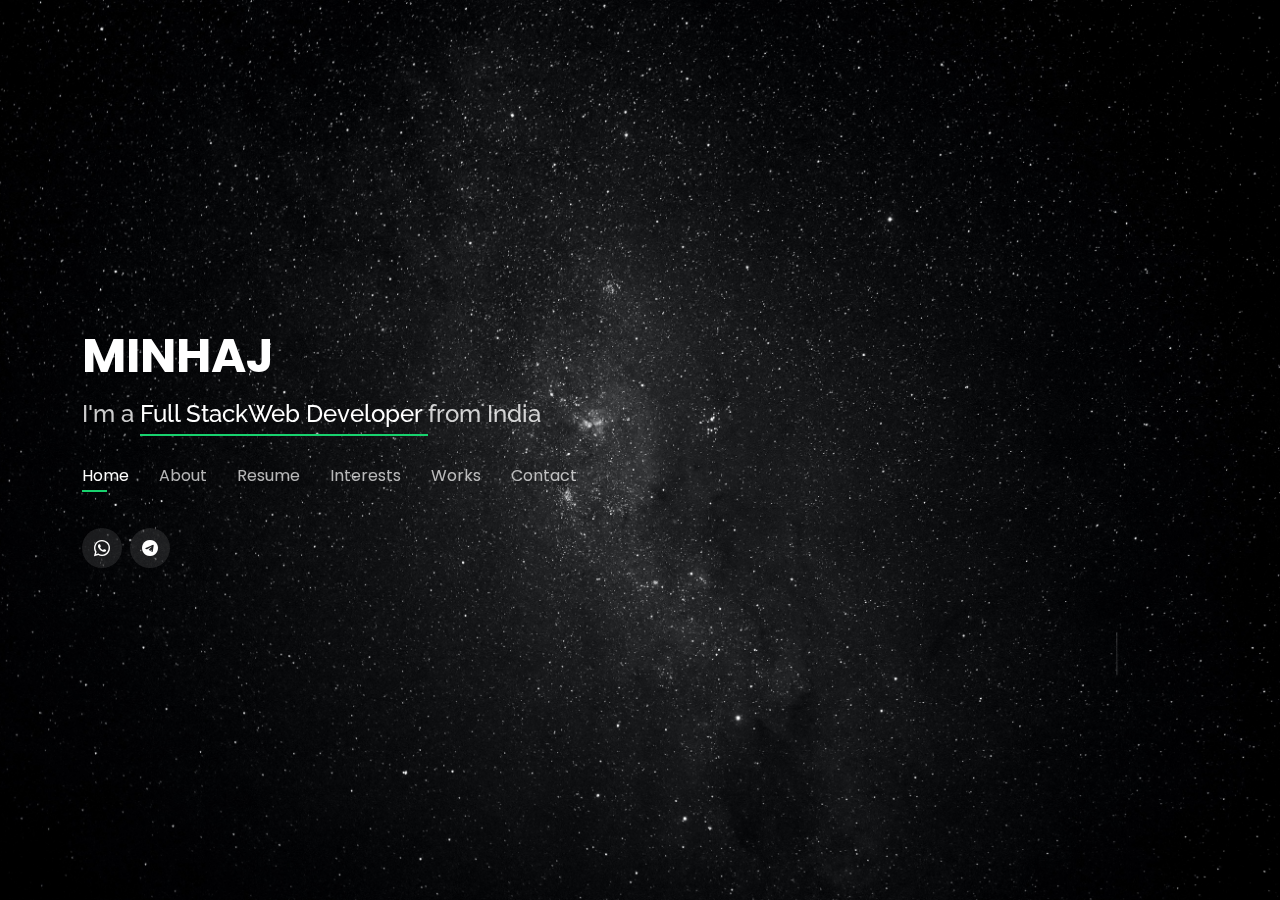
<file: index.html>
<!DOCTYPE html>
<html lang="en">

<head>
  <meta charset="utf-8">
  <meta content="width=device-width, initial-scale=1.0" name="viewport">

  <title>MINHAJ</title>
  <meta content="" name="description">
  <meta content="" name="keywords">

 

  <!-- Google Fonts -->
  <link href="https://fonts.googleapis.com/css?family=Open+Sans:300,300i,400,400i,600,600i,700,700i|Raleway:300,300i,400,400i,500,500i,600,600i,700,700i|Poppins:300,300i,400,400i,500,500i,600,600i,700,700i" rel="stylesheet">

  <!-- Vendor CSS Files -->
  <link href="assets/vendor/bootstrap/css/bootstrap.min.css" rel="stylesheet">
  <link href="assets/vendor/bootstrap-icons/bootstrap-icons.css" rel="stylesheet">
  <link href="assets/vendor/boxicons/css/boxicons.min.css" rel="stylesheet">
  <link href="assets/vendor/glightbox/css/glightbox.min.css" rel="stylesheet">
  <link href="assets/vendor/remixicon/remixicon.css" rel="stylesheet">
  <link href="assets/vendor/swiper/swiper-bundle.min.css" rel="stylesheet">

  <!-- Template Main CSS File -->
  <link href="assets/css/style.css" rel="stylesheet">
  <script src="https://ajax.googleapis.com/ajax/libs/jquery/3.5.1/jquery.min.js"></script>

  <!-- =======================================================
  * Template Name: Personal - v4.10.0
  * Template URL: https://bootstrapmade.com/personal-free-resume-bootstrap-template/
  * Author: BootstrapMade.com
  * License: https://bootstrapmade.com/license/
  ======================================================== -->
</head>

<body>

  <!-- ======= Header ======= -->
  <header id="header">
    <div class="container">

      <h1><a href="index.html">MINHAJ</a></h1>
      <!-- Uncomment below if you prefer to use an image logo -->
       <!-- <a href="index.html" class="mr-auto"><img src="assets/img/logo.png" alt="" class="img-fluid"></a>  -->
      <h2>I'm a <span>Full StackWeb Developer </span> from India</h2>

      <nav id="navbar" class="navbar">
        <ul>
          <li><a class="nav-link active" href="#header">Home</a></li>
          <li><a class="nav-link" href="#about">About</a></li>
          <li><a class="nav-link" href="#resume">Resume</a></li>
          <li><a class="nav-link" href="#services">Interests</a></li>
          <li><a class="nav-link" href="#portfolio">Works</a></li>
          <li><a class="nav-link" href="#contact">Contact</a></li>
        </ul>
        <i class="bi bi-list mobile-nav-toggle"></i>
      </nav><!-- .navbar -->

      <div class="social-links">
        <a href="https://wa.me/message/NIS2RT6I2WP7B1" class="twitter"><i class="bi bi-whatsapp"></i></a>
        <a href="https://t.me/minhaj9946" class="facebook"><i class="bi bi-telegram"></i></a>
       
        
      </div>

    </div>
  </header><!-- End Header -->

  <!-- ======= About Section ======= -->
  <section id="about" class="about">

    <!-- ======= About Me ======= -->
    <div class="about-me container">

      <div class="section-title">
        <h2>About</h2>
        <p>Learn more about me</p>
      </div>

      <div class="row">
        <div class="col-lg-4" data-aos="fade-right">
          <img src="assets/img/DSC09057.JPG" class="img-fluid" alt="">
        </div>
        <div class="col-lg-8 pt-4 pt-lg-0 content" data-aos="fade-left">
          <h3>Full Stack Web Developer</h3>
          <p class="fst-italic">
            Hi I am Minhaj from Kerala.
          </p>
          <div class="row">
            <div class="col-lg-6">
              <ul>
                <li><i class="bi bi-chevron-right"></i> <strong>Birthday:</strong> <span>6 nov 2000</span></li>
               
                <li><i class="bi bi-chevron-right"></i> <strong>Phone:</strong> <span>+91 9946631792</span></li>
                <li><i class="bi bi-chevron-right"></i> <strong>City:</strong> <span>Calicut, Kerala</span></li>
              </ul>
            </div>
            <div class="col-lg-6">
              <ul>
                <li><i class="bi bi-chevron-right"></i> <strong>Age:</strong> <span>22</span></li>
                <li><i class="bi bi-chevron-right"></i> <strong>Education:</strong> <span>Bachelor Of Commerce(B.Com)</span></li>
                <li><i class="bi bi-chevron-right"></i> <strong>Email:</strong> <span>minhaj99466@gmail.com</span></li>
              
              </ul>
            </div>
          </div>
          <p>
    
          </p>
        </div>
      </div>

    </div><!-- End About Me -->

    

    <!-- ======= Skills  ======= -->
    <div class="skills container">

      <div class="section-title">
        <h2>Skills</h2>
      </div>

      <div class="row skills-content">

        <div class="col-lg-6">

          <div class="progress">
            <span class="skill">HTML <i class="val">20%</i></span>
            <div class="progress-bar-wrap">
              <div class="progress-bar" role="progressbar" aria-valuenow="20" aria-valuemin="0" aria-valuemax="20"></div>
            </div>
          </div>

          <div class="progress">
            <span class="skill">CSS <i class="val">20%</i></span>
            <div class="progress-bar-wrap">
              <div class="progress-bar" role="progressbar" aria-valuenow="20" aria-valuemin="0" aria-valuemax="20"></div>
            </div>
          </div>

          <div class="progress">
            <span class="skill">JavaScript <i class="val">15%</i></span>
            <div class="progress-bar-wrap">
              <div class="progress-bar" role="progressbar" aria-valuenow="15" aria-valuemin="0" aria-valuemax="15"></div>
            </div>
          </div>

        </div>

        <div class="col-lg-6">

          <div class="progress">
            <span class="skill">C <i class="val">30%</i></span>
            <div class="progress-bar-wrap">
              <div class="progress-bar" role="progressbar" aria-valuenow="30" aria-valuemin="0" aria-valuemax="30"></div>
            </div>
          </div>

          <div class="progress">
            <span class="skill">Bootstarp <i class="val">10%</i></span>
            <div class="progress-bar-wrap">
              <div class="progress-bar" role="progressbar" aria-valuenow="10" aria-valuemin="0" aria-valuemax="10"></div>
            </div>
          </div>

          <div class="progress">
            <span class="skill">Photoshop <i class="val">25%</i></span>
            <div class="progress-bar-wrap">
              <div class="progress-bar" role="progressbar" aria-valuenow="25" aria-valuemin="0" aria-valuemax="25"></div>
            </div>
          </div>

        </div>

      </div>

    </div><!-- End Skills -->

   

    <!-- ======= Testimonials ======= -->
    <div class="testimonials container">

      <div class="section-title">
        <h2>Testimonials</h2>
      </div>

      <div class="testimonials-slider swiper" data-aos="fade-up" data-aos-delay="100">
        <div class="swiper-wrapper">

          <div class="swiper-slide">
            <div class="testimonial-item">
              <p>
                <i class="bx bxs-quote-alt-left quote-icon-left"></i>
                "I really appreciate how dedicated and hardworking my colleague is. They always go above and beyond to ensure that tasks are completed on time and to a high standard."
                <i class="bx bxs-quote-alt-right quote-icon-right"></i>
              </p>
              <img src="assets/img/testimonials/taj.jpg" class="testimonial-img" alt="">
              <h3>TAJ</h3>
              <h4>Colleague</h4>
            </div>
          </div><!-- End testimonial item -->

          <div class="swiper-slide">
            <div class="testimonial-item">
              <p>
                <i class="bx bxs-quote-alt-left quote-icon-left"></i>
                "My colleague is a great communicator and collaborator. They're always open to feedback and willing to work together to find solutions that benefit everyone."
                <i class="bx bxs-quote-alt-right quote-icon-right"></i>
              </p>
              <img src="assets/img/testimonials/Akshay.jpg" class="testimonial-img" alt="">
              <h3>AKSHAY</h3>
              <h4>Colleague</h4>
            </div>
          </div><!-- End testimonial item -->

          <div class="swiper-slide">
            <div class="testimonial-item">
              <p>
                <i class="bx bxs-quote-alt-left quote-icon-left"></i>
                "My colleague is an excellent problem solver. They have a talent for finding creative solutions to complex issues, and their contributions have been invaluable to our team."
                <i class="bx bxs-quote-alt-right quote-icon-right"></i>
              </p>
              <img src="assets/img/testimonials/anas.jpg" class="testimonial-img" alt="">
              <h3>Anas</h3>
              <h4>Colleague</h4>
            </div>
          </div><!-- End testimonial item -->

          <div class="swiper-slide">
            <div class="testimonial-item">
              <p>
                <i class="bx bxs-quote-alt-left quote-icon-left"></i>
                "My colleague is always willing to lend a helping hand whenever I need it. I really appreciate their willingness to collaborate and work together."
                <i class="bx bxs-quote-alt-right quote-icon-right"></i>
              </p>
              <img src="assets/img/testimonials/sudev.jpg" class="testimonial-img" alt="">
              <h3>Sudev Krishna</h3>
              <h4>Colleague</h4>
            </div>
          </div><!-- End testimonial item -->

         <!-- End testimonial item -->

        </div>
        <div class="swiper-pagination"></div>
      </div>

      <div class="owl-carousel testimonials-carousel">

      </div>

    </div><!-- End Testimonials  -->

  </section><!-- End About Section -->

  <!-- ======= Resume Section ======= -->
  <section id="resume" class="resume">
    <div class="container">

      <div class="section-title">
        <h2>Resume</h2>
        <p>Check My Resume</p>
      </div>

      <div class="row">
        <div class="col-lg-6">
          <h3 class="resume-title">Education</h3>
          <div class="resume-item pb-0">
            <h4>FULL STACK DEVELEPOR</h4>
            <H5>2023-</H5>
            <p><em>Brototype Software training instute, <br> Kerala.</em></p>
            
            
          </div>
          <div class="resume-item">
            <h4>COLLEGE</h4>
            <h5>2018 - 2021</h5>
            <p><em>MHES College <br> Vadakara</em></p>
            
          </div>

          
          <div class="resume-item">
            <h4>QUALIFICATION +2</h4>
            <h5>2015 - 2017</h5>
            <p><em>Emjay Hss Villiappally <br> vadakara</em></p>
          
          </div>
          
        </div>
        
      </div>

    </div>
  </section><!-- End Resume Section -->

  <!-- ======= Services Section ======= -->
  <section id="services" class="Services">
    <div class="container">

      <!-- ======= Interests ======= -->
    <div class="interests container">

      <div class="section-title">
        <h2>Interests</h2>
      </div>

      <div class="row">
        <div class="col-lg-3 col-md-4">
          <div class="icon-box">
            <i class="ri-football-line" style="color: #ffbb2c;"></i>
            <h3>FOOTBALL</h3>
          </div>
        </div>
        <div class="col-lg-3 col-md-4 mt-4 mt-md-0">
          <div class="icon-box">
            <i class="ri-music-line" style="color: #5578ff;"></i>
            <h3>MUSIC</h3>
          </div>
        </div>
        <div class="col-lg-3 col-md-4 mt-4 mt-md-0">
          <div class="icon-box">
            <i class="ri-book-line" style="color: #e80368;"></i>
            <h3>READING</h3>
          </div>
        </div>
        <div class="col-lg-3 col-md-4 mt-4 mt-lg-0">
          <div class="icon-box">
            <i class="ri-body-scan-line" style="color: #e361ff;"></i>
            <h3>GYM</h3>
          </div>
        </div>
        <div class="col-lg-3 col-md-4 mt-4">
          <div class="icon-box">
            <i class="ri-camera-line" style="color: #47aeff;"></i>
            <h3>PHOTOGRAPHY</h3>
          </div>
        </div>
        <div class="col-lg-3 col-md-4 mt-4">
          <div class="icon-box">
            <i class="ri-bike-line" style="color: #ffa76e;"></i>
            <h3>TRAVEL</h3>
          </div>
        </div>
        <div class="col-lg-3 col-md-4 mt-4">
          <div class="icon-box">
            <i class="ri-run-line" style="color: #11dbcf;"></i>
            <h3>SPORTS</h3>
          </div>
        </div>
        <div class="col-lg-3 col-md-4 mt-4">
          <div class="icon-box">
            <i class="ri-price-tag-2-line" style="color: #4233ff;"></i>
            <h3>ART</h3>
          </div>
        </div>
        <div class="col-lg-3 col-md-4 mt-4">
          <div class="icon-box">
            <i class="ri-knife-line" style="color: #b2904f;"></i>
            <h3>COOKING</h3>
          </div>
        </div>
        <div class="col-lg-3 col-md-4 mt-4">
          <div class="icon-box">
            <i class="ri-youtube-line" style="color: #b20969;"></i>
            <h3>YOUTUBE</h3>
          </div>
        </div>
       </div>
      </div>

    </div><!-- End Interests -->
  </section>

  <!-- ======= Portfolio Section ======= -->
  <section id="portfolio" class="portfolio">
    <div class="container">

    

      <div class="row">
        <div class="col-lg-12 d-flex justify-content-center">
          <ul id="portfolio-flters">
          
            
            <li data-filter=".filter-web">Web</li>
          </ul>
        </div>
      </div>

      <div class="row portfolio-container">

        

        <div class="col-lg-4 col-md-6 portfolio-item filter-web">
          <div class="portfolio-wrap">
            <img src="assets/img/portfolio/Googlestore.png" class="img-fluid" alt="">
            <div class="portfolio-info">
              <h4>Web 1</h4>
              <p>Web</p>
              <div class="portfolio-links">
                <a href="assets/img/portfolio/Googlestore.png" data-gallery="portfolioGallery" class="portfolio-lightbox" title="Web 1"><i class="bx bx-plus"></i></a>
                <a href="https://minhaj99466.github.io/google-store/" data-gallery="portfolioDetailsGallery" data-glightbox="type: external" class="portfolio-details-lightbox" title="Portfolio Details"><i class="bx bx-link"></i></a>
              </div>
            </div>
          </div>
        </div>

        <div class="col-lg-4 col-md-6 portfolio-item filter-web">
          <div class="portfolio-wrap">
            <img src="assets/img/portfolio/starbucks.png" class="img-fluid" alt="">
            <div class="portfolio-info">
              <h4>Web 2</h4>
              <p>Web</p>
              <div class="portfolio-links">
                <a href="assets/img/portfolio/portfolio-9.jpg" data-gallery="portfolioGallery" class="portfolio-lightbox" title="Web 2"><i class="bx bx-plus"></i></a>
                <a href="https://minhaj99466.github.io/starbucks/" data-gallery="portfolioDetailsGallery" data-glightbox="type: external" class="portfolio-details-lightbox" title="Portfolio Details"><i class="bx bx-link"></i></a>
              </div>
            </div>
          </div>
        </div>

      </div>

    </div>
  </section><!-- End Portfolio Section -->

  <!-- ======= Contact Section ======= -->
  <section id="contact" class="contact">
    <div class="container">

      <div class="section-title">
        <h2>Contact</h2>
        <p>Contact Me</p>
      </div>

      <div class="row mt-2">

        <div class="col-md-6 d-flex align-items-stretch">
          <div class="info-box">
            <i class="bx bx-map"></i>
            <h3>My Address</h3>
            <p>Muthuvatta Madathil(ho)<br>Karthikappally(via)<br>Kerala 673542<br>India</p>
          </div>
        </div>

        <div class="col-md-6 mt-4 mt-md-0 d-flex align-items-stretch">
          <div class="info-box">
            <i class="bx bx-share-alt"></i>
            <h3>Social Profiles</h3>
            <div class="social-links">
              <a href="https://wa.me/message/NIS2RT6I2WP7B1" class="twitter"><i class="bi bi-whatsapp"></i></a>
              <a href="https://t.me/minhaj9946" class="facebook"><i class="bi bi-telegram"></i></a>
              
             
             
            </div>
          </div>
        </div>

        <div class="col-md-6 mt-4 d-flex align-items-stretch">
          <div class="info-box">
            <i class="bx bx-envelope"></i>
            <h3>Email Me</h3>
            <p>minhaj99466@gmail.com</p>
          </div>
        </div>
        <div class="col-md-6 mt-4 d-flex align-items-stretch">
          <div class="info-box">
            <i class="bx bx-phone-call"></i>
            <h3>Call Me</h3>
            <p>+91 9946631792</p>
          </div>
        </div>
      </div>

      <form id="submit-form"   action="" role="form" class="php-email-form mt-4">
        <div class="row">
          <div class="col-md-6 form-group">
            <input type="text" name="name" class="form-control" id="name" placeholder="Your Name" required>
          </div>
          <div class="col-md-6 form-group mt-3 mt-md-0">
            <input type="email" class="form-control" name="email" id="email" placeholder="Your Email" required>
          </div>
        </div>
        <div class="form-group mt-3">
          <input type="text" class="form-control" name="subject" id="subject" placeholder="Subject" required>
        </div>
        <div class="form-group mt-3">
          <textarea class="form-control" name="message" rows="5" placeholder="Message" required></textarea>
        </div>
        <div class="text-center"><button type="submit">Send Message</button></div>
      </form>

    </div>
  </section><!-- End Contact Section -->

  
  <!-- Vendor JS Files -->
  <script src="assets/vendor/purecounter/purecounter_vanilla.js"></script>
  <script src="assets/vendor/bootstrap/js/bootstrap.bundle.min.js"></script>
  <script src="assets/vendor/glightbox/js/glightbox.min.js"></script>
  <script src="assets/vendor/isotope-layout/isotope.pkgd.min.js"></script>
  <script src="assets/vendor/swiper/swiper-bundle.min.js"></script>
  <script src="assets/vendor/waypoints/noframework.waypoints.js"></script>
  <script src="assets/vendor/php-email-form/validate.js"></script>

  <!-- Template Main JS File -->
  <script src="assets/js/main.js"></script>

  <script>
    $("#submit-form").submit((e)=>{
        e.preventDefault()
        $.ajax({
            url:"https://script.google.com/macros/s/AKfycbyODEqu2mq19qQcF89ak5OvIwq7ufrsiXgda_Jm1mnbHbal60RSNgH5Z3F4JYE97nsA/exec",
            data:$("#submit-form").serialize(),
            method:"post",
            success:function (response){
                alert("Form submitted successfully")
                window.location.reload()
                //window.location.href="https://google.com"
            },
            error:function (err){
                alert("Something Error")

            }
        })
    })
</script>

</body>

</html>
</file>
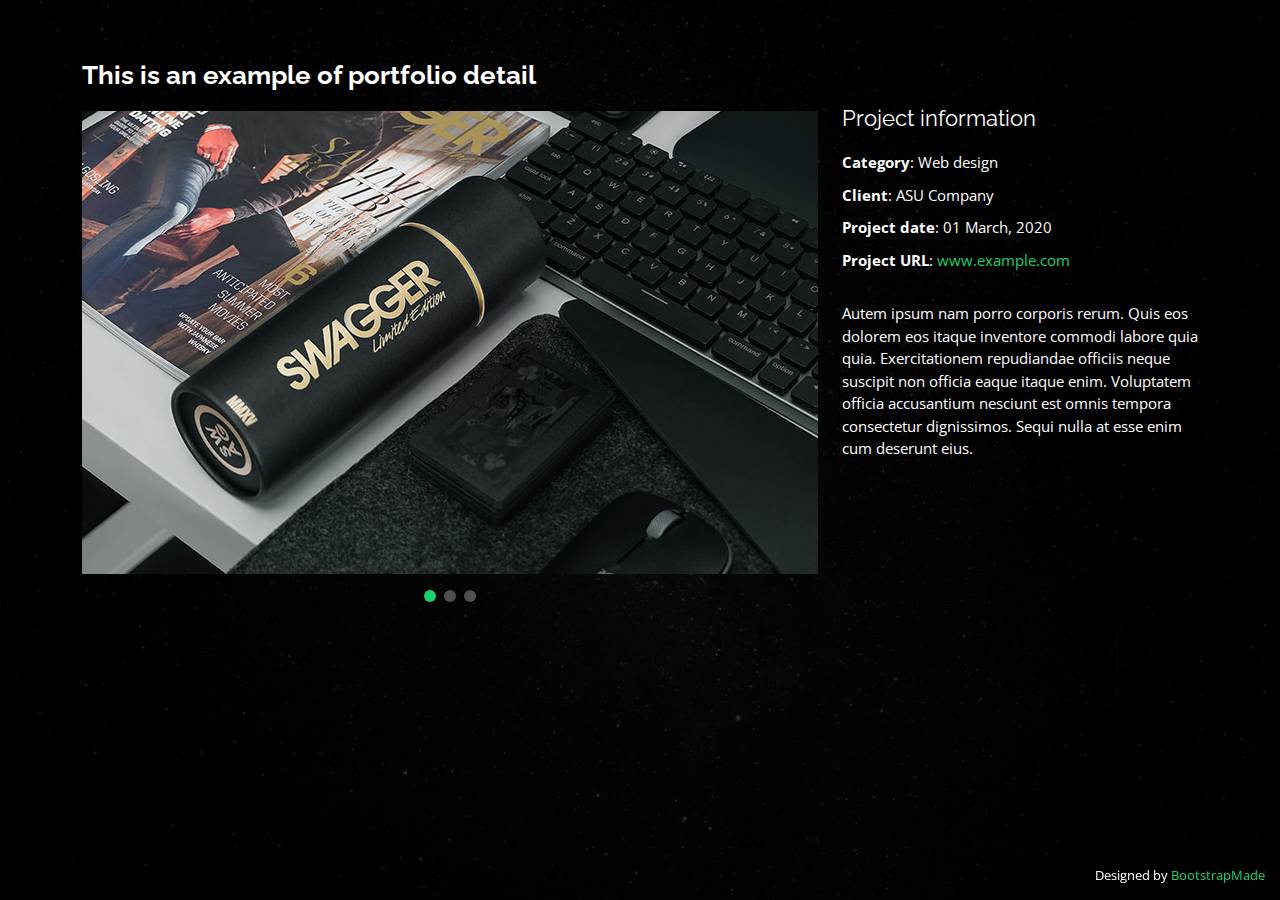
<file: portfolio-details.html>
<!DOCTYPE html>
<html lang="en">

<head>
  <meta charset="utf-8">
  <meta content="width=device-width, initial-scale=1.0" name="viewport">

  <title>Portfolio Details - Personal Bootstrap Template</title>
  <meta content="" name="description">
  <meta content="" name="keywords">

  <!-- Favicons -->
  <link href="assets/img/favicon.png" rel="icon">
  <link href="assets/img/apple-touch-icon.png" rel="apple-touch-icon">

  <!-- Google Fonts -->
  <link href="https://fonts.googleapis.com/css?family=Open+Sans:300,300i,400,400i,600,600i,700,700i|Raleway:300,300i,400,400i,500,500i,600,600i,700,700i|Poppins:300,300i,400,400i,500,500i,600,600i,700,700i" rel="stylesheet">

  <!-- Vendor CSS Files -->
  <link href="assets/vendor/bootstrap/css/bootstrap.min.css" rel="stylesheet">
  <link href="assets/vendor/bootstrap-icons/bootstrap-icons.css" rel="stylesheet">
  <link href="assets/vendor/boxicons/css/boxicons.min.css" rel="stylesheet">
  <link href="assets/vendor/glightbox/css/glightbox.min.css" rel="stylesheet">
  <link href="assets/vendor/remixicon/remixicon.css" rel="stylesheet">
  <link href="assets/vendor/swiper/swiper-bundle.min.css" rel="stylesheet">

  <!-- Template Main CSS File -->
  <link href="assets/css/style.css" rel="stylesheet">

  <!-- =======================================================
  * Template Name: Personal - v4.10.0
  * Template URL: https://bootstrapmade.com/personal-free-resume-bootstrap-template/
  * Author: BootstrapMade.com
  * License: https://bootstrapmade.com/license/
  ======================================================== -->
</head>

<body>

  <main id="main">

    <!-- ======= Portfolio Details ======= -->
    <div id="portfolio-details" class="portfolio-details">
      <div class="container">

        <div class="row">

          <div class="col-lg-8">
            <h2 class="portfolio-title">This is an example of portfolio detail</h2>

            <div class="portfolio-details-slider swiper">
              <div class="swiper-wrapper align-items-center">

                <div class="swiper-slide">
                  <img src="assets/img/portfolio/portfolio-details-1.jpg" alt="">
                </div>

                <div class="swiper-slide">
                  <img src="assets/img/portfolio/portfolio-details-2.jpg" alt="">
                </div>

                <div class="swiper-slide">
                  <img src="assets/img/portfolio/portfolio-details-3.jpg" alt="">
                </div>

              </div>
              <div class="swiper-pagination"></div>
            </div>

          </div>

          <div class="col-lg-4 portfolio-info">
            <h3>Project information</h3>
            <ul>
              <li><strong>Category</strong>: Web design</li>
              <li><strong>Client</strong>: ASU Company</li>
              <li><strong>Project date</strong>: 01 March, 2020</li>
              <li><strong>Project URL</strong>: <a href="https://minhaj99466.github.io/google-store/">www.example.com</a></li>
            </ul>

            <p>
              Autem ipsum nam porro corporis rerum. Quis eos dolorem eos itaque inventore commodi labore quia quia. Exercitationem repudiandae officiis neque suscipit non officia eaque itaque enim. Voluptatem officia accusantium nesciunt est omnis tempora consectetur dignissimos. Sequi nulla at esse enim cum deserunt eius.
            </p>
          </div>

        </div>

      </div>
    </div><!-- End Portfolio Details -->

  </main><!-- End #main -->

  <div class="credits">
    <!-- All the links in the footer should remain intact. -->
    <!-- You can delete the links only if you purchased the pro version. -->
    <!-- Licensing information: https://bootstrapmade.com/license/ -->
    <!-- Purchase the pro version with working PHP/AJAX contact form: https://bootstrapmade.com/personal-free-resume-bootstrap-template/ -->
    Designed by <a href="https://bootstrapmade.com/">BootstrapMade</a>
  </div>

  <!-- Vendor JS Files -->
  <script src="assets/vendor/purecounter/purecounter_vanilla.js"></script>
  <script src="assets/vendor/bootstrap/js/bootstrap.bundle.min.js"></script>
  <script src="assets/vendor/glightbox/js/glightbox.min.js"></script>
  <script src="assets/vendor/isotope-layout/isotope.pkgd.min.js"></script>
  <script src="assets/vendor/swiper/swiper-bundle.min.js"></script>
  <script src="assets/vendor/waypoints/noframework.waypoints.js"></script>
  <script src="assets/vendor/php-email-form/validate.js"></script>

  <!-- Template Main JS File -->
  <script src="assets/js/main.js"></script>

</body>

</html>
</file>
<file: assets/css/style.css>
/**
* Template Name: Personal - v4.10.0
* Template URL: https://bootstrapmade.com/personal-free-resume-bootstrap-template/
* Author: BootstrapMade.com
* License: https://bootstrapmade.com/license/
*/

/*--------------------------------------------------------------
# General
--------------------------------------------------------------*/
body {
  font-family: "Open Sans", sans-serif;
  background-color: #040404;
  color: #fff;
  position: relative;
  background: transparent;
}

body::before {
  content: "";
  position: fixed;
  background: #040404 url("../img/portfolio/lubo-minar-B-gb_8fgmz8-unsplash.jpg") top right no-repeat;
  background-size: cover;
  left: 0;
  right: 0;
  top: 0;
  height: 100vh;
  z-index: -1;
}

@media (min-width: 1024px) {
  body::before {
    background-attachment: fixed;
  }
}

a {
  color: #18d26e;
  text-decoration: none;
}

a:hover {
  color: #35e888;
  text-decoration: none;
}

h1,
h2,
h3,
h4,
h5,
h6 {
  font-family: "Raleway", sans-serif;
}

/*--------------------------------------------------------------
# Header
--------------------------------------------------------------*/
#header {
  transition: ease-in-out 0.3s;
  position: relative;
  height: 100vh;
  display: flex;
  align-items: center;
  z-index: 997;
  overflow-y: auto;
}

#header * {
  transition: ease-in-out 0.3s;
}

#header h1 {
  font-size: 48px;
  margin: 0;
  padding: 0;
  line-height: 1;
  font-weight: 700;
  font-family: "Poppins", sans-serif;
}

#header h1 a,
#header h1 a:hover {
  color: #fff;
  line-height: 1;
  display: inline-block;
}

#header h2 {
  font-size: 24px;
  margin-top: 20px;
  color: rgba(255, 255, 255, 0.8);
}

#header h2 span {
  color: #fff;
  border-bottom: 2px solid #18d26e;
  padding-bottom: 6px;
}

#header img {
  padding: 0;
  margin: 0;
}

#header .social-links {
  margin-top: 40px;
  display: flex;
}

#header .social-links a {
  font-size: 16px;
  display: flex;
  justify-content: center;
  align-items: center;
  background: rgba(255, 255, 255, 0.1);
  color: #fff;
  line-height: 1;
  margin-right: 8px;
  border-radius: 50%;
  width: 40px;
  height: 40px;
}

#header .social-links a:hover {
  background: #18d26e;
}

@media (max-width: 992px) {
  #header h1 {
    font-size: 36px;
  }

  #header h2 {
    font-size: 20px;
    line-height: 30px;
  }

  #header .social-links {
    margin-top: 15px;
  }

  #header .container {
    display: flex;
    flex-direction: column;
    align-items: center;
  }
}

/* Header Top */
#header.header-top {
  height: 80px;
  position: fixed;
  left: 0;
  top: 0;
  right: 0;
  background: rgba(0, 0, 0, 0.9);
}

#header.header-top .social-links,
#header.header-top h2 {
  display: none;
}

#header.header-top h1 {
  margin-right: auto;
  font-size: 36px;
}

#header.header-top .container {
  display: flex;
  align-items: center;
}

#header.header-top .navbar {
  margin: 0;
}

@media (max-width: 768px) {
  #header.header-top {
    height: 60px;
  }

  #header.header-top h1 {
    font-size: 26px;
  }
}

/*--------------------------------------------------------------
# Navigation Menu
--------------------------------------------------------------*/
/**
* Desktop Navigation 
*/
.navbar {
  padding: 0;
  margin-top: 35px;
}

.navbar ul {
  margin: 0;
  padding: 0;
  display: flex;
  list-style: none;
  align-items: center;
}

.navbar li {
  position: relative;
}

.navbar li+li {
  margin-left: 30px;
}

.navbar a,
.navbar a:focus {
  display: flex;
  align-items: center;
  justify-content: space-between;
  padding: 0;
  font-family: "Poppins", sans-serif;
  font-size: 16px;
  font-weight: 400;
  color: rgba(255, 255, 255, 0.7);
  white-space: nowrap;
  transition: 0.3s;
}

.navbar a i,
.navbar a:focus i {
  font-size: 12px;
  line-height: 0;
  margin-left: 5px;
}

.navbar a:before {
  content: "";
  position: absolute;
  width: 0;
  height: 2px;
  bottom: -4px;
  left: 0;
  background-color: #18d26e;
  visibility: hidden;
  width: 0px;
  transition: all 0.3s ease-in-out 0s;
}

.navbar a:hover:before,
.navbar li:hover>a:before,
.navbar .active:before {
  visibility: visible;
  width: 25px;
}

.navbar a:hover,
.navbar .active,
.navbar .active:focus,
.navbar li:hover>a {
  color: #fff;
}

/**
* Mobile Navigation 
*/
.mobile-nav-toggle {
  color: #fff;
  font-size: 28px;
  cursor: pointer;
  display: none;
  line-height: 0;
  transition: 0.5s;
  position: fixed;
  right: 15px;
  top: 15px;
}

@media (max-width: 991px) {
  .mobile-nav-toggle {
    display: block;
  }

  .navbar ul {
    display: none;
  }
}

.navbar-mobile {
  position: fixed;
  overflow: hidden;
  top: 0;
  right: 0;
  left: 0;
  bottom: 0;
  background: rgba(0, 0, 0, 0.9);
  transition: 0.3s;
  z-index: 999;
  margin-top: 0;
}

.navbar-mobile .mobile-nav-toggle {
  position: absolute;
  top: 15px;
  right: 15px;
}

.navbar-mobile ul {
  display: block;
  position: absolute;
  top: 55px;
  right: 15px;
  bottom: 45px;
  left: 15px;
  padding: 10px 0;
  overflow-y: auto;
  transition: 0.3s;
  border: 2px solid rgba(255, 255, 255, 0.2);
}

.navbar-mobile li {
  padding: 12px 20px;
}

.navbar-mobile li+li {
  margin: 0;
}

.navbar-mobile a,
.navbar-mobile a:focus {
  font-size: 16px;
  position: relative;
}

/*--------------------------------------------------------------
# Sections General
--------------------------------------------------------------*/
section {
  overflow: hidden;
  position: absolute;
  width: 100%;
  top: 140px;
  bottom: 100%;
  opacity: 0;
  transition: ease-in-out 0.4s;
  z-index: 2;
}

section.section-show {
  top: 100px;
  bottom: auto;
  opacity: 1;
  padding-bottom: 45px;
}

section .container {
  background: rgba(0, 0, 0, 0.9);
  padding: 30px;
}

@media (max-width: 768px) {
  section {
    top: 120px;
  }

  section.section-show {
    top: 80px;
  }
}

.section-title h2 {
  font-size: 14px;
  font-weight: 500;
  padding: 0;
  line-height: 1px;
  margin: 0 0 20px 0;
  letter-spacing: 2px;
  text-transform: uppercase;
  color: #aaaaaa;
  font-family: "Poppins", sans-serif;
}

.section-title h2::after {
  content: "";
  width: 120px;
  height: 1px;
  display: inline-block;
  background: #4ceb95;
  margin: 4px 10px;
}

.section-title p {
  margin: 0;
  margin: -15px 0 15px 0;
  font-size: 36px;
  font-weight: 700;
  text-transform: uppercase;
  font-family: "Poppins", sans-serif;
  color: #fff;
}

/*--------------------------------------------------------------
# About
--------------------------------------------------------------*/
.about-me .content h3 {
  font-weight: 700;
  font-size: 26px;
  color: #18d26e;
}

.about-me .content ul {
  list-style: none;
  padding: 0;
}

.about-me .content ul li {
  margin-bottom: 20px;
  display: flex;
  align-items: center;
}

.about-me .content ul strong {
  margin-right: 10px;
}

.about-me .content ul i {
  font-size: 16px;
  margin-right: 5px;
  color: #18d26e;
  line-height: 0;
}

.about-me .content p:last-child {
  margin-bottom: 0;
}

/*--------------------------------------------------------------
# Counts
--------------------------------------------------------------*/
.counts {
  padding: 70px 0 60px;
}

.counts .count-box {
  padding: 30px 30px 25px 30px;
  width: 100%;
  position: relative;
  text-align: center;
  background: rgba(255, 255, 255, 0.08);
}

.counts .count-box i {
  position: absolute;
  top: -25px;
  left: 50%;
  transform: translateX(-50%);
  font-size: 24px;
  background: rgba(255, 255, 255, 0.1);
  padding: 12px;
  color: #18d26e;
  border-radius: 50px;
  line-height: 0;
}

.counts .count-box span {
  font-size: 36px;
  display: block;
  font-weight: 600;
  color: #fff;
}

.counts .count-box p {
  padding: 0;
  margin: 0;
  font-family: "Raleway", sans-serif;
  font-size: 14px;
}

/*--------------------------------------------------------------
# Skills
--------------------------------------------------------------*/
.skills .progress {
  height: 60px;
  display: block;
  background: none;
  border-radius: 0;
}

.skills .progress .skill {
  padding: 10px 0;
  margin: 0;
  text-transform: uppercase;
  display: block;
  font-weight: 600;
  font-family: "Poppins", sans-serif;
  color: #fff;
}

.skills .progress .skill .val {
  float: right;
  font-style: normal;
}

.skills .progress-bar-wrap {
  background: rgba(255, 255, 255, 0.2);
}

.skills .progress-bar {
  width: 1px;
  height: 10px;
  transition: 0.9s;
  background-color: #18d26e;
}

/*--------------------------------------------------------------
# Interests
--------------------------------------------------------------*/
.interests .icon-box {
  display: flex;
  align-items: center;
  padding: 20px;
  background: rgba(255, 255, 255, 0.08);
  transition: ease-in-out 0.3s;
}

.interests .icon-box i {
  font-size: 32px;
  padding-right: 10px;
  line-height: 1;
}

.interests .icon-box h3 {
  font-weight: 700;
  margin: 0;
  padding: 0;
  line-height: 1;
  font-size: 16px;
  color: #fff;
}

.interests .icon-box:hover {
  background: rgba(255, 255, 255, 0.12);
}

/*--------------------------------------------------------------
# Testimonials
--------------------------------------------------------------*/
.testimonials .testimonials-carousel,
.testimonials .testimonials-slider {
  overflow: hidden;
}

.testimonials .testimonial-item {
  box-sizing: content-box;
  min-height: 320px;
}

.testimonials .testimonial-item .testimonial-img {
  width: 90px;
  border-radius: 50%;
  margin: -40px 0 0 40px;
  position: relative;
  z-index: 2;
  border: 6px solid rgba(255, 255, 255, 0.12);
}

.testimonials .testimonial-item h3 {
  font-size: 18px;
  font-weight: bold;
  margin: 10px 0 5px 45px;
  color: #fff;
}

.testimonials .testimonial-item h4 {
  font-size: 14px;
  color: #999;
  margin: 0 0 0 45px;
}

.testimonials .testimonial-item .quote-icon-left,
.testimonials .testimonial-item .quote-icon-right {
  color: rgba(255, 255, 255, 0.25);
  font-size: 26px;
}

.testimonials .testimonial-item .quote-icon-left {
  display: inline-block;
  left: -5px;
  position: relative;
}

.testimonials .testimonial-item .quote-icon-right {
  display: inline-block;
  right: -5px;
  position: relative;
  top: 10px;
}

.testimonials .testimonial-item p {
  font-style: italic;
  margin: 0 15px 0 15px;
  padding: 20px 20px 60px 20px;
  background: rgba(255, 255, 255, 0.1);
  position: relative;
  border-radius: 6px;
  position: relative;
  z-index: 1;
}

.testimonials .swiper-pagination {
  margin-top: 20px;
  position: relative;
}

.testimonials .swiper-pagination .swiper-pagination-bullet {
  width: 12px;
  height: 12px;
  opacity: 1;
  background-color: rgba(255, 255, 255, 0.3);
}

.testimonials .swiper-pagination .swiper-pagination-bullet-active {
  background-color: #18d26e;
}

/*--------------------------------------------------------------
# Resume
--------------------------------------------------------------*/
.resume .resume-title {
  font-size: 26px;
  font-weight: 700;
  margin-top: 20px;
  margin-bottom: 20px;
  color: #fff;
}

.resume .resume-item {
  padding: 0 0 20px 20px;
  margin-top: -2px;
  border-left: 2px solid rgba(255, 255, 255, 0.2);
  position: relative;
}

.resume .resume-item h4 {
  line-height: 18px;
  font-size: 18px;
  font-weight: 600;
  text-transform: uppercase;
  font-family: "Poppins", sans-serif;
  color: #18d26e;
  margin-bottom: 10px;
}

.resume .resume-item h5 {
  font-size: 16px;
  background: rgba(255, 255, 255, 0.15);
  padding: 5px 15px;
  display: inline-block;
  font-weight: 600;
  margin-bottom: 10px;
}

.resume .resume-item ul {
  padding-left: 20px;
}

.resume .resume-item ul li {
  padding-bottom: 10px;
}

.resume .resume-item:last-child {
  padding-bottom: 0;
}

.resume .resume-item::before {
  content: "";
  position: absolute;
  width: 16px;
  height: 16px;
  border-radius: 50px;
  left: -9px;
  top: 0;
  background: #18d26e;
  border: 2px solid #18d26e;
}

/*--------------------------------------------------------------
# Services
--------------------------------------------------------------*/
.services .icon-box {
  text-align: center;
  background: rgba(204, 204, 204, 0.1);
  padding: 80px 20px;
  transition: all ease-in-out 0.3s;
}

.services .icon-box .icon {
  margin: 0 auto;
  width: 64px;
  height: 64px;
  background: #18d26e;
  border-radius: 5px;
  transition: all 0.3s ease-out 0s;
  display: flex;
  align-items: center;
  justify-content: center;
  margin-bottom: 20px;
  transform-style: preserve-3d;
}

.services .icon-box .icon i {
  color: #fff;
  font-size: 28px;
}

.services .icon-box .icon::before {
  position: absolute;
  content: "";
  left: -8px;
  top: -8px;
  height: 100%;
  width: 100%;
  background: rgba(255, 255, 255, 0.15);
  border-radius: 5px;
  transition: all 0.3s ease-out 0s;
  transform: translateZ(-1px);
}

.services .icon-box h4 {
  font-weight: 700;
  margin-bottom: 15px;
  font-size: 24px;
}

.services .icon-box h4 a {
  color: #fff;
}

.services .icon-box p {
  line-height: 24px;
  font-size: 14px;
  margin-bottom: 0;
}

.services .icon-box:hover {
  background: #18d26e;
  border-color: #18d26e;
}

.services .icon-box:hover .icon {
  background: #fff;
}

.services .icon-box:hover .icon i {
  color: #18d26e;
}

.services .icon-box:hover .icon::before {
  background: #35e888;
}

.services .icon-box:hover h4 a,
.services .icon-box:hover p {
  color: #fff;
}

/*--------------------------------------------------------------
# Portfolio
--------------------------------------------------------------*/
.portfolio .portfolio-item {
  margin-bottom: 30px;
}

.portfolio #portfolio-flters {
  padding: 0;
  margin: 0 auto 15px auto;
  list-style: none;
  text-align: center;
  border-radius: 50px;
  padding: 2px 15px;
}

.portfolio #portfolio-flters li {
  cursor: pointer;
  display: inline-block;
  padding: 8px 16px 10px 16px;
  font-size: 14px;
  font-weight: 600;
  line-height: 1;
  text-transform: uppercase;
  color: #fff;
  background: rgba(255, 255, 255, 0.1);
  margin: 0 3px 10px 3px;
  transition: all 0.3s ease-in-out;
  border-radius: 4px;
}

.portfolio #portfolio-flters li:hover,
.portfolio #portfolio-flters li.filter-active {
  background: #18d26e;
}

.portfolio #portfolio-flters li:last-child {
  margin-right: 0;
}

.portfolio .portfolio-wrap {
  transition: 0.3s;
  position: relative;
  overflow: hidden;
  z-index: 1;
  background: rgba(0, 0, 0, 0.6);
}

.portfolio .portfolio-wrap::before {
  content: "";
  background: rgba(0, 0, 0, 0.6);
  position: absolute;
  left: 30px;
  right: 30px;
  top: 30px;
  bottom: 30px;
  transition: all ease-in-out 0.3s;
  z-index: 2;
  opacity: 0;
}

.portfolio .portfolio-wrap .portfolio-info {
  opacity: 0;
  position: absolute;
  top: 0;
  left: 0;
  right: 0;
  bottom: 0;
  text-align: center;
  z-index: 3;
  transition: all ease-in-out 0.3s;
  display: flex;
  flex-direction: column;
  justify-content: center;
  align-items: center;
}

.portfolio .portfolio-wrap .portfolio-info::before {
  display: block;
  content: "";
  width: 48px;
  height: 48px;
  position: absolute;
  top: 35px;
  left: 35px;
  border-top: 3px solid #fff;
  border-left: 3px solid #fff;
  transition: all 0.5s ease 0s;
  z-index: 9994;
}

.portfolio .portfolio-wrap .portfolio-info::after {
  display: block;
  content: "";
  width: 48px;
  height: 48px;
  position: absolute;
  bottom: 35px;
  right: 35px;
  border-bottom: 3px solid #fff;
  border-right: 3px solid #fff;
  transition: all 0.5s ease 0s;
  z-index: 9994;
}

.portfolio .portfolio-wrap .portfolio-info h4 {
  font-size: 20px;
  color: #fff;
  font-weight: 600;
}

.portfolio .portfolio-wrap .portfolio-info p {
  color: #ffffff;
  font-size: 14px;
  text-transform: uppercase;
  padding: 0;
  margin: 0;
}

.portfolio .portfolio-wrap .portfolio-links {
  text-align: center;
  z-index: 4;
}

.portfolio .portfolio-wrap .portfolio-links a {
  color: #fff;
  margin: 0 2px;
  font-size: 28px;
  display: inline-block;
  transition: 0.3s;
}

.portfolio .portfolio-wrap .portfolio-links a:hover {
  color: #63eda3;
}

.portfolio .portfolio-wrap:hover::before {
  top: 0;
  left: 0;
  right: 0;
  bottom: 0;
  opacity: 1;
}

.portfolio .portfolio-wrap:hover .portfolio-info {
  opacity: 1;
}

.portfolio .portfolio-wrap:hover .portfolio-info::before {
  top: 15px;
  left: 15px;
}

.portfolio .portfolio-wrap:hover .portfolio-info::after {
  bottom: 15px;
  right: 15px;
}

/*--------------------------------------------------------------
# Portfolio Details
--------------------------------------------------------------*/
.portfolio-details {
  padding-top: 40px;
  background: rgba(0, 0, 0, 0.8);
  position: fixed;
  left: 0;
  right: 0;
  top: 0;
  bottom: 0;
  overflow-y: auto;
}

.portfolio-details .container {
  padding-top: 20px;
  padding-bottom: 40px;
}

.portfolio-details .portfolio-title {
  font-size: 26px;
  font-weight: 700;
  margin-bottom: 20px;
}

.portfolio-details .portfolio-info {
  padding-top: 45px;
}

.portfolio-details .portfolio-info h3 {
  font-size: 22px;
  font-weight: 400;
  margin-bottom: 20px;
}

.portfolio-details .portfolio-info ul {
  list-style: none;
  padding: 0;
  font-size: 15px;
}

.portfolio-details .portfolio-info ul li+li {
  margin-top: 10px;
}

.portfolio-details .portfolio-info p {
  font-size: 15px;
  padding: 15px 0 0 0;
}

@media (max-width: 992px) {
  .portfolio-details .portfolio-info {
    padding-top: 20px;
  }
}

.portfolio-details .swiper-pagination {
  margin-top: 20px;
  position: relative;
}

.portfolio-details .swiper-pagination .swiper-pagination-bullet {
  width: 12px;
  height: 12px;
  opacity: 1;
  background-color: rgba(255, 255, 255, 0.3);
}

.portfolio-details .swiper-pagination .swiper-pagination-bullet-active {
  background-color: #18d26e;
}

/*--------------------------------------------------------------
# Contact
--------------------------------------------------------------*/
.contact .info-box {
  color: #444444;
  padding: 20px;
  width: 100%;
  background: rgba(255, 255, 255, 0.08);
}

.contact .info-box i.bx {
  font-size: 24px;
  color: #18d26e;
  border-radius: 50%;
  padding: 14px;
  float: left;
  background: rgba(255, 255, 255, 0.1);
}

.contact .info-box h3 {
  font-size: 20px;
  color: rgba(255, 255, 255, 0.5);
  font-weight: 700;
  margin: 10px 0 8px 68px;
}

.contact .info-box p {
  padding: 0;
  color: #fff;
  line-height: 24px;
  font-size: 14px;
  margin: 0 0 0 68px;
}

.contact .info-box .social-links {
  margin: 5px 0 0 68px;
  display: flex;
}

.contact .info-box .social-links a {
  font-size: 18px;
  display: inline-block;
  color: #fff;
  line-height: 1;
  margin-right: 12px;
  transition: 0.3s;
}

.contact .info-box .social-links a:hover {
  color: #18d26e;
}

.contact .php-email-form {
  padding: 30px;
  background: rgba(255, 255, 255, 0.08);
}

.contact .php-email-form .error-message {
  display: none;
  background: rgba(255, 255, 255, 0.08);
  background: #ed3c0d;
  text-align: left;
  padding: 15px;
  font-weight: 600;
}

.contact .php-email-form .error-message br+br {
  margin-top: 25px;
}

.contact .php-email-form .sent-message {
  display: none;
  background: rgba(255, 255, 255, 0.08);
  background: #18d26e;
  text-align: center;
  padding: 15px;
  font-weight: 600;
}

.contact .php-email-form .loading {
  display: none;
  background: rgba(255, 255, 255, 0.08);
  text-align: center;
  padding: 15px;
}

.contact .php-email-form .loading:before {
  content: "";
  display: inline-block;
  border-radius: 50%;
  width: 24px;
  height: 24px;
  margin: 0 10px -6px 0;
  border: 3px solid #18d26e;
  border-top-color: #eee;
  -webkit-animation: animate-loading 1s linear infinite;
  animation: animate-loading 1s linear infinite;
}

.contact .php-email-form input,
.contact .php-email-form textarea {
  border-radius: 0;
  box-shadow: none;
  font-size: 14px;
  background: rgba(255, 255, 255, 0.08);
  border: 0;
  transition: 0.3s;
  color: #fff;
}

.contact .php-email-form input:focus,
.contact .php-email-form textarea:focus {
  background-color: rgba(255, 255, 255, 0.11);
}

.contact .php-email-form input::-moz-placeholder,
.contact .php-email-form textarea::-moz-placeholder {
  color: rgba(255, 255, 255, 0.3);
  opacity: 1;
}

.contact .php-email-form input::placeholder,
.contact .php-email-form textarea::placeholder {
  color: rgba(255, 255, 255, 0.3);
  opacity: 1;
}

.contact .php-email-form input {
  padding: 10px 15px;
}

.contact .php-email-form textarea {
  padding: 12px 15px;
}

.contact .php-email-form button[type=submit] {
  background: #18d26e;
  border: 0;
  padding: 10px 30px;
  color: #fff;
  transition: 0.4s;
  border-radius: 4px;
}

.contact .php-email-form button[type=submit]:hover {
  background: #15bb62;
}

@-webkit-keyframes animate-loading {
  0% {
    transform: rotate(0deg);
  }

  100% {
    transform: rotate(360deg);
  }
}

@keyframes animate-loading {
  0% {
    transform: rotate(0deg);
  }

  100% {
    transform: rotate(360deg);
  }
}

/*--------------------------------------------------------------
# Credits
--------------------------------------------------------------*/
.credits {
  position: fixed;
  right: 0;
  left: 0;
  bottom: 0;
  padding: 15px;
  text-align: right;
  font-size: 13px;
  color: #fff;
  z-index: 999999;
}

@media (max-width: 992px) {
  .credits {
    text-align: center;
    padding: 10px;
    background: rgba(0, 0, 0, 0.8);
  }
}

.credits a {
  color: #18d26e;
  transition: 0.3s;
}

.credits a:hover {
  color: #fff;
}
</file>
